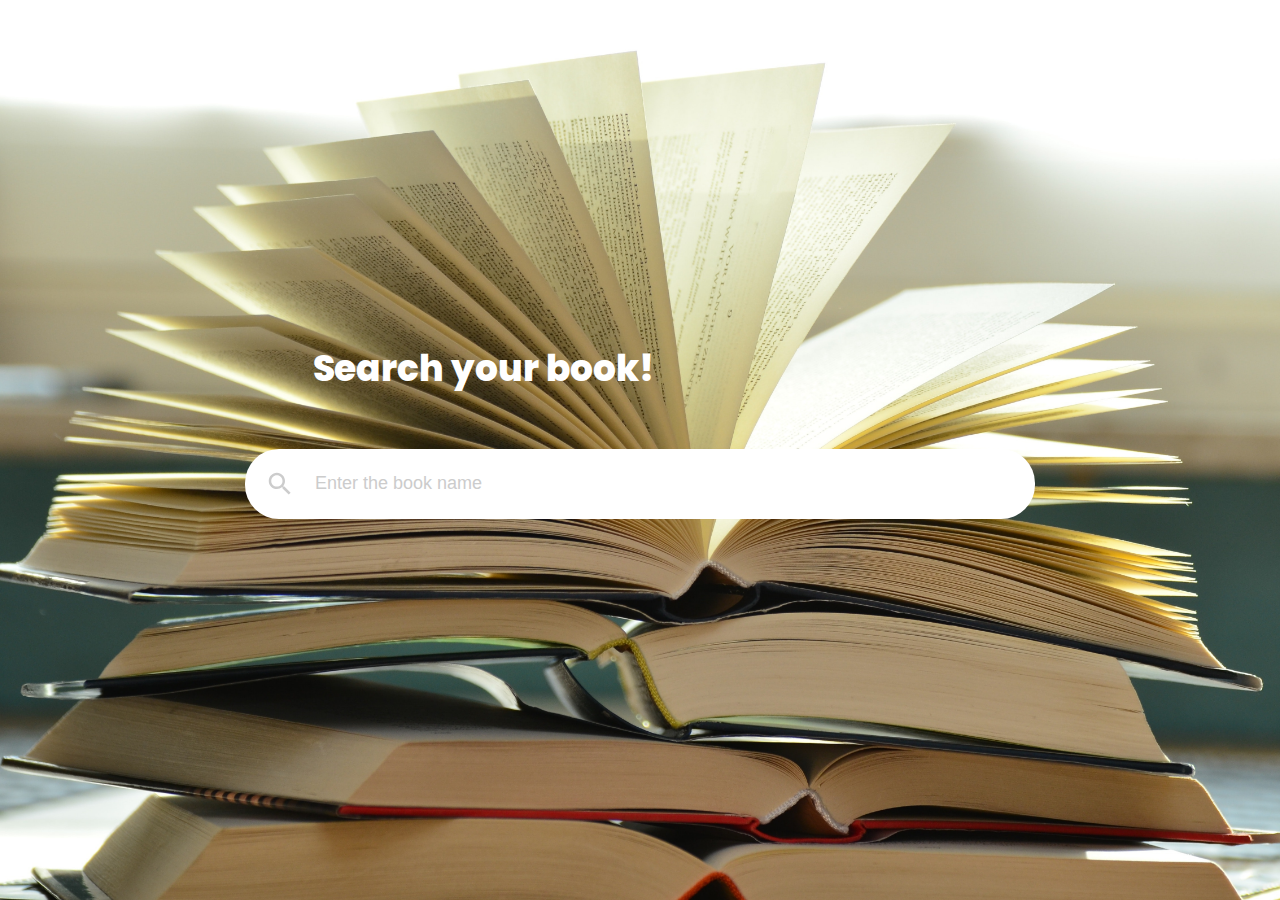
<file: templates/index.html>
<html>
  <head>
    <title>BOOK Analysis</title>
    <meta http-equiv="Content-Type" content="text/html; charset=UTF-8" />
    <meta name="viewport" content="width=device-width, initial-scale=1" />
    <meta http-equiv="X-UA-Compatible" content="IE=edge" />
    <meta name="author" content="colorlib.com">
    <link href="https://fonts.googleapis.com/css?family=Poppins:400,800" rel="stylesheet" />
    <link href="../static/css/main1.css" rel="stylesheet" />
  </head>
  <body>
    <div class="s006">
      <form method ='post' action="/">
        <fieldset>
          <legend style="width: 100%;
    text-align: left;padding-left: 68px;">Search your book!</legend>
          <div class="inner-form">
            <div class="input-field">
              <button class="btn-search" type="submit">
                <svg xmlns="http://www.w3.org/2000/svg" width="24" height="24" viewBox="0 0 24 24">
                  <path d="M15.5 14h-.79l-.28-.27C15.41 12.59 16 11.11 16 9.5 16 5.91 13.09 3 9.5 3S3 5.91 3 9.5 5.91 16 9.5 16c1.61 0 3.09-.59 4.23-1.57l.27.28v.79l5 4.99L20.49 19l-4.99-5zm-6 0C7.01 14 5 11.99 5 9.5S7.01 5 9.5 5 14 7.01 14 9.5 11.99 14 9.5 14z"></path>
                </svg>
              </button>
              <input id="search" type="text" placeholder="Enter the book name" name="book_name" />
            </div>
          </div>
          <div class="suggestion-wrap">
          </div>
        </fieldset>
      </form>
    </div>
  </body><!-- This templates was made by Colorlib (https://colorlib.com) -->
</html>
</file>
<file: static/css/main1.css>
html {
  line-height: 1.15;
  /* 1 */
  -ms-text-size-adjust: 100%;
  /* 2 */
  -webkit-text-size-adjust: 100%;
  /* 2 */
}

/* Sections
   ========================================================================== */
/**
 * Remove the margin in all browsers (opinionated).
 */
body {
  margin: 0;
}

/**
 * Add the correct display in IE 9-.
 */
article,
aside,
footer,
header,
nav,
section {
  display: block;
}

/**
 * Correct the font size and margin on `h1` elements within `section` and
 * `article` contexts in Chrome, Firefox, and Safari.
 */
h1 {
  font-size: 2em;
  margin: 0.67em 0;
}

/* Grouping content
   ========================================================================== */
/**
 * Add the correct display in IE 9-.
 * 1. Add the correct display in IE.
 */
figcaption,
figure,
main {
  /* 1 */
  display: block;
}

/**
 * Add the correct margin in IE 8.
 */
figure {
  margin: 1em 40px;
}

/**
 * 1. Add the correct box sizing in Firefox.
 * 2. Show the overflow in Edge and IE.
 */
hr {
  box-sizing: content-box;
  /* 1 */
  height: 0;
  /* 1 */
  overflow: visible;
  /* 2 */
}

/**
 * 1. Correct the inheritance and scaling of font size in all browsers.
 * 2. Correct the odd `em` font sizing in all browsers.
 */
pre {
  font-family: monospace, monospace;
  /* 1 */
  font-size: 1em;
  /* 2 */
}

/* Text-level semantics
   ========================================================================== */
/**
 * 1. Remove the gray background on active links in IE 10.
 * 2. Remove gaps in links underline in iOS 8+ and Safari 8+.
 */
a {
  background-color: transparent;
  /* 1 */
  -webkit-text-decoration-skip: objects;
  /* 2 */
}

/**
 * 1. Remove the bottom border in Chrome 57- and Firefox 39-.
 * 2. Add the correct text decoration in Chrome, Edge, IE, Opera, and Safari.
 */
abbr[title] {
  border-bottom: none;
  /* 1 */
  text-decoration: underline;
  /* 2 */
  text-decoration: underline dotted;
  /* 2 */
}

/**
 * Prevent the duplicate application of `bolder` by the next rule in Safari 6.
 */
b,
strong {
  font-weight: inherit;
}

/**
 * Add the correct font weight in Chrome, Edge, and Safari.
 */
b,
strong {
  font-weight: bolder;
}

/**
 * 1. Correct the inheritance and scaling of font size in all browsers.
 * 2. Correct the odd `em` font sizing in all browsers.
 */
code,
kbd,
samp {
  font-family: monospace, monospace;
  /* 1 */
  font-size: 1em;
  /* 2 */
}

/**
 * Add the correct font style in Android 4.3-.
 */
dfn {
  font-style: italic;
}

/**
 * Add the correct background and color in IE 9-.
 */
mark {
  background-color: #ff0;
  color: #000;
}

/**
 * Add the correct font size in all browsers.
 */
small {
  font-size: 80%;
}

/**
 * Prevent `sub` and `sup` elements from affecting the line height in
 * all browsers.
 */
sub,
sup {
  font-size: 75%;
  line-height: 0;
  position: relative;
  vertical-align: baseline;
}

sub {
  bottom: -0.25em;
}

sup {
  top: -0.5em;
}

/* Embedded content
   ========================================================================== */
/**
 * Add the correct display in IE 9-.
 */
audio,
video {
  display: inline-block;
}

/**
 * Add the correct display in iOS 4-7.
 */
audio:not([controls]) {
  display: none;
  height: 0;
}

/**
 * Remove the border on images inside links in IE 10-.
 */
img {
  border-style: none;
}

/**
 * Hide the overflow in IE.
 */
svg:not(:root) {
  overflow: hidden;
}

/* Forms
   ========================================================================== */
/**
 * 1. Change the font styles in all browsers (opinionated).
 * 2. Remove the margin in Firefox and Safari.
 */
button,
input,
optgroup,
select,
textarea {
  font-family: sans-serif;
  /* 1 */
  font-size: 100%;
  /* 1 */
  line-height: 1.15;
  /* 1 */
  margin: 0;
  /* 2 */
}

/**
 * Show the overflow in IE.
 * 1. Show the overflow in Edge.
 */
button,
input {
  /* 1 */
  overflow: visible;
}

/**
 * Remove the inheritance of text transform in Edge, Firefox, and IE.
 * 1. Remove the inheritance of text transform in Firefox.
 */
button,
select {
  /* 1 */
  text-transform: none;
}

/**
 * 1. Prevent a WebKit bug where (2) destroys native `audio` and `video`
 *    controls in Android 4.
 * 2. Correct the inability to style clickable types in iOS and Safari.
 */
button,
html [type="button"],
[type="reset"],
[type="submit"] {
  -webkit-appearance: button;
  /* 2 */
}

/**
 * Remove the inner border and padding in Firefox.
 */
button::-moz-focus-inner,
[type="button"]::-moz-focus-inner,
[type="reset"]::-moz-focus-inner,
[type="submit"]::-moz-focus-inner {
  border-style: none;
  padding: 0;
}

/**
 * Restore the focus styles unset by the previous rule.
 */
button:-moz-focusring,
[type="button"]:-moz-focusring,
[type="reset"]:-moz-focusring,
[type="submit"]:-moz-focusring {
  outline: 1px dotted ButtonText;
}

/**
 * Correct the padding in Firefox.
 */
fieldset {
  padding: 0.35em 0.75em 0.625em;
}

/**
 * 1. Correct the text wrapping in Edge and IE.
 * 2. Correct the color inheritance from `fieldset` elements in IE.
 * 3. Remove the padding so developers are not caught out when they zero out
 *    `fieldset` elements in all browsers.
 */
legend {
  box-sizing: border-box;
  /* 1 */
  color: inherit;
  /* 2 */
  display: table;
  /* 1 */
  max-width: 100%;
  /* 1 */
  padding: 0;
  /* 3 */
  white-space: normal;
  /* 1 */
}

/**
 * 1. Add the correct display in IE 9-.
 * 2. Add the correct vertical alignment in Chrome, Firefox, and Opera.
 */
progress {
  display: inline-block;
  /* 1 */
  vertical-align: baseline;
  /* 2 */
}

/**
 * Remove the default vertical scrollbar in IE.
 */
textarea {
  overflow: auto;
}

/**
 * 1. Add the correct box sizing in IE 10-.
 * 2. Remove the padding in IE 10-.
 */
[type="checkbox"],
[type="radio"] {
  box-sizing: border-box;
  /* 1 */
  padding: 0;
  /* 2 */
}

/**
 * Correct the cursor style of increment and decrement buttons in Chrome.
 */
[type="number"]::-webkit-inner-spin-button,
[type="number"]::-webkit-outer-spin-button {
  height: auto;
}

/**
 * 1. Correct the odd appearance in Chrome and Safari.
 * 2. Correct the outline style in Safari.
 */
[type="search"] {
  -webkit-appearance: textfield;
  /* 1 */
  outline-offset: -2px;
  /* 2 */
}

/**
 * Remove the inner padding and cancel buttons in Chrome and Safari on macOS.
 */
[type="search"]::-webkit-search-cancel-button,
[type="search"]::-webkit-search-decoration {
  -webkit-appearance: none;
}

/**
 * 1. Correct the inability to style clickable types in iOS and Safari.
 * 2. Change font properties to `inherit` in Safari.
 */
::-webkit-file-upload-button {
  -webkit-appearance: button;
  /* 1 */
  font: inherit;
  /* 2 */
}

/* Interactive
   ========================================================================== */
/*
 * Add the correct display in IE 9-.
 * 1. Add the correct display in Edge, IE, and Firefox.
 */
details,
menu {
  display: block;
}

/*
 * Add the correct display in all browsers.
 */
summary {
  display: list-item;
}

/* Scripting
   ========================================================================== */
/**
 * Add the correct display in IE 9-.
 */
canvas {
  display: inline-block;
}

/**
 * Add the correct display in IE.
 */
template {
  display: none;
}

/* Hidden
   ========================================================================== */
/**
 * Add the correct display in IE 10-.
 */
[hidden] {
  display: none;
}

html {
  height: 100%;
}

fieldset {
  margin: 0;
  padding: 0;
  -webkit-margin-start: 0;
  -webkit-margin-end: 0;
  -webkit-padding-before: 0;
  -webkit-padding-start: 0;
  -webkit-padding-end: 0;
  -webkit-padding-after: 0;
  border: 0;
}

legend {
  margin: 0;
  padding: 0;
  display: block;
  -webkit-padding-start: 0;
  -webkit-padding-end: 0;
}

/*===============================
=            Choices            =
===============================*/
.choices {
  position: relative;
  margin-bottom: 24px;
  font-size: 16px;
}

.choices:focus {
  outline: none;
}

.choices:last-child {
  margin-bottom: 0;
}

.choices.is-disabled .choices__inner, .choices.is-disabled .choices__input {
  background-color: #EAEAEA;
  cursor: not-allowed;
  -webkit-user-select: none;
     -moz-user-select: none;
      -ms-user-select: none;
          user-select: none;
}

.choices.is-disabled .choices__item {
  cursor: not-allowed;
}

.choices[data-type*="select-one"] {
  cursor: pointer;
}

.choices[data-type*="select-one"] .choices__inner {
  padding-bottom: 7.5px;
}

.choices[data-type*="select-one"] .choices__input {
  display: block;
  width: 100%;
  padding: 10px;
  border-bottom: 1px solid #DDDDDD;
  background-color: #FFFFFF;
  margin: 0;
}

.choices[data-type*="select-one"] .choices__button {
  background-image: url("../../icons/cross-inverse.svg");
  padding: 0;
  background-size: 8px;
  height: 100%;
  position: absolute;
  top: 50%;
  right: 0;
  margin-top: -10px;
  margin-right: 25px;
  height: 20px;
  width: 20px;
  border-radius: 10em;
  opacity: .5;
}

.choices[data-type*="select-one"] .choices__button:hover, .choices[data-type*="select-one"] .choices__button:focus {
  opacity: 1;
}

.choices[data-type*="select-one"] .choices__button:focus {
  box-shadow: 0px 0px 0px 2px #00BCD4;
}

.choices[data-type*="select-one"]:after {
  content: "";
  height: 0;
  width: 0;
  border-style: solid;
  border-color: #333333 transparent transparent transparent;
  border-width: 5px;
  position: absolute;
  right: 11.5px;
  top: 50%;
  margin-top: -2.5px;
  pointer-events: none;
}

.choices[data-type*="select-one"].is-open:after {
  border-color: transparent transparent #333333 transparent;
  margin-top: -7.5px;
}

.choices[data-type*="select-one"][dir="rtl"]:after {
  left: 11.5px;
  right: auto;
}

.choices[data-type*="select-one"][dir="rtl"] .choices__button {
  right: auto;
  left: 0;
  margin-left: 25px;
  margin-right: 0;
}

.choices[data-type*="select-multiple"] .choices__inner, .choices[data-type*="text"] .choices__inner {
  cursor: text;
}

.choices[data-type*="select-multiple"] .choices__button, .choices[data-type*="text"] .choices__button {
  position: relative;
  display: inline-block;
  margin-top: 0;
  margin-right: -4px;
  margin-bottom: 0;
  margin-left: 8px;
  padding-left: 16px;
  border-left: 1px solid #008fa1;
  background-image: url("../../icons/cross.svg");
  background-size: 8px;
  width: 8px;
  line-height: 1;
  opacity: .75;
}

.choices[data-type*="select-multiple"] .choices__button:hover, .choices[data-type*="select-multiple"] .choices__button:focus, .choices[data-type*="text"] .choices__button:hover, .choices[data-type*="text"] .choices__button:focus {
  opacity: 1;
}

.choices__inner {
  display: inline-block;
  vertical-align: top;
  width: 100%;
  background-color: #f9f9f9;
  padding: 7.5px 7.5px 3.75px;
  border: 1px solid #DDDDDD;
  border-radius: 2.5px;
  font-size: 14px;
  min-height: 44px;
  overflow: hidden;
}

.is-focused .choices__inner, .is-open .choices__inner {
  border-color: #b7b7b7;
}

.is-open .choices__inner {
  border-radius: 2.5px 2.5px 0 0;
}

.is-flipped.is-open .choices__inner {
  border-radius: 0 0 2.5px 2.5px;
}

.choices__list {
  margin: 0;
  padding-left: 0;
  list-style: none;
}

.choices__list--single {
  display: inline-block;
  padding: 4px 16px 4px 4px;
  width: 100%;
}

[dir="rtl"] .choices__list--single {
  padding-right: 4px;
  padding-left: 16px;
}

.choices__list--single .choices__item {
  width: 100%;
}

.choices__list--multiple {
  display: inline;
}

.choices__list--multiple .choices__item {
  display: inline-block;
  vertical-align: middle;
  border-radius: 20px;
  padding: 4px 10px;
  font-size: 12px;
  font-weight: 500;
  margin-right: 3.75px;
  margin-bottom: 3.75px;
  background-color: #00BCD4;
  border: 1px solid #00a5bb;
  color: #FFFFFF;
  word-break: break-all;
}

.choices__list--multiple .choices__item[data-deletable] {
  padding-right: 5px;
}

[dir="rtl"] .choices__list--multiple .choices__item {
  margin-right: 0;
  margin-left: 3.75px;
}

.choices__list--multiple .choices__item.is-highlighted {
  background-color: #00a5bb;
  border: 1px solid #008fa1;
}

.is-disabled .choices__list--multiple .choices__item {
  background-color: #aaaaaa;
  border: 1px solid #919191;
}

.choices__list--dropdown {
  display: none;
  z-index: 1;
  position: absolute;
  width: 100%;
  background-color: #FFFFFF;
  border: 1px solid #DDDDDD;
  top: 100%;
  margin-top: -1px;
  border-bottom-left-radius: 2.5px;
  border-bottom-right-radius: 2.5px;
  overflow: hidden;
  word-break: break-all;
}

.choices__list--dropdown.is-active {
  display: block;
}

.is-open .choices__list--dropdown {
  border-color: #b7b7b7;
}

.is-flipped .choices__list--dropdown {
  top: auto;
  bottom: 100%;
  margin-top: 0;
  margin-bottom: -1px;
  border-radius: .25rem .25rem 0 0;
}

.choices__list--dropdown .choices__list {
  position: relative;
  max-height: 300px;
  overflow: auto;
  -webkit-overflow-scrolling: touch;
  will-change: scroll-position;
}

.choices__list--dropdown .choices__item {
  position: relative;
  padding: 10px;
  font-size: 14px;
}

[dir="rtl"] .choices__list--dropdown .choices__item {
  text-align: right;
}

@media (min-width: 640px) {
  .choices__list--dropdown .choices__item--selectable {
    padding-right: 100px;
  }
  .choices__list--dropdown .choices__item--selectable:after {
    content: attr(data-select-text);
    font-size: 12px;
    opacity: 0;
    position: absolute;
    right: 10px;
    top: 50%;
    transform: translateY(-50%);
  }
  [dir="rtl"] .choices__list--dropdown .choices__item--selectable {
    text-align: right;
    padding-left: 100px;
    padding-right: 10px;
  }
  [dir="rtl"] .choices__list--dropdown .choices__item--selectable:after {
    right: auto;
    left: 10px;
  }
}

.choices__list--dropdown .choices__item--selectable.is-highlighted {
  background-color: #f2f2f2;
}

.choices__list--dropdown .choices__item--selectable.is-highlighted:after {
  opacity: .5;
}

.choices__item {
  cursor: default;
}

.choices__item--selectable {
  cursor: pointer;
}

.choices__item--disabled {
  cursor: not-allowed;
  -webkit-user-select: none;
     -moz-user-select: none;
      -ms-user-select: none;
          user-select: none;
  opacity: .5;
}

.choices__heading {
  font-weight: 600;
  font-size: 12px;
  padding: 10px;
  border-bottom: 1px solid #f7f7f7;
  color: gray;
}

.choices__button {
  text-indent: -9999px;
  -webkit-appearance: none;
  -moz-appearance: none;
       appearance: none;
  border: 0;
  background-color: transparent;
  background-repeat: no-repeat;
  background-position: center;
  cursor: pointer;
}

.choices__button:focus {
  outline: none;
}

.choices__input {
  display: inline-block;
  vertical-align: baseline;
  background-color: #f9f9f9;
  font-size: 14px;
  margin-bottom: 5px;
  border: 0;
  border-radius: 0;
  max-width: 100%;
  padding: 4px 0 4px 2px;
}

.choices__input:focus {
  outline: 0;
}

[dir="rtl"] .choices__input {
  padding-right: 2px;
  padding-left: 0;
}

.choices__placeholder {
  opacity: .5;
}

/*=====  End of Choices  ======*/
* {
  box-sizing: border-box;
}

.s006 {
  min-height: 100vh;
  display: -ms-flexbox;
  display: flex;
  -ms-flex-pack: center;
      justify-content: center;
  -ms-flex-align: center;
      align-items: center;
  font-family: 'Poppins', sans-serif;
  background: url("../bg.jpg");
  background-size: cover;
  background-position: center center;
  padding: 15px;
}

.s006 form {
  width: 100%;
  max-width: 790px;
}

.s006 form legend {
  font-size: 36px;
  color: #fff;
  font-weight: 800;
  text-align: center;
  margin-bottom: 59px;
}

.s006 form .inner-form {
  width: 100%;
  margin-bottom: 17px;
}

.s006 form .inner-form .input-field {
  height: 70px;
  width: 100%;
  position: relative;
}

.s006 form .inner-form .input-field input {
  height: 100%;
  width: 100%;
  background: transparent;
  border: 0;
  background: #fff;
  display: block;
  width: 100%;
  padding: 10px 32px 10px 70px;
  font-size: 18px;
  color: #666;
  border-radius: 34px;
}

.s006 form .inner-form .input-field input.placeholder {
  color: #ccc;
  font-size: 18px;
}

.s006 form .inner-form .input-field input:-moz-placeholder {
  color: #ccc;
  font-size: 18px;
}

.s006 form .inner-form .input-field input::-webkit-input-placeholder {
  color: #ccc;
  font-size: 18px;
}

.s006 form .inner-form .input-field input:hover, .s006 form .inner-form .input-field input:focus {
  box-shadow: none;
  outline: 0;
}

.s006 form .inner-form .input-field .btn-search {
  width: 70px;
  display: -ms-flexbox;
  display: flex;
  -ms-flex-align: center;
      align-items: center;
  position: absolute;
  left: 0;
  height: 100%;
  background: transparent;
  border: 0;
  padding: 0;
  cursor: pointer;
  display: flex;
  -ms-flex-pack: center;
      justify-content: center;
  align-items: center;
}

.s006 form .inner-form .input-field .btn-search svg {
  fill: #ccc;
  width: 30px;
  height: 30px;
  transition: all .2s ease-out, color .2s ease-out;
}

.s006 form .inner-form .input-field .btn-search:hover, .s006 form .inner-form .input-field .btn-search:focus {
  outline: 0;
  box-shadow: none;
}

.s006 form .inner-form .input-field .btn-search:hover svg, .s006 form .inner-form .input-field .btn-search:focus svg {
  fill: #666;
}

.s006 form .suggestion-wrap {
  padding: 0 15px;
}

.s006 form .suggestion-wrap span {
  font-size: 14px;
  font-family: 'Helvetica', sans-serif;
  display: inline-block;
  background: rgba(0, 0, 0, 0.6);
  padding: 0 15px;
  line-height: 32px;
  color: #fff;
  border-radius: 16px;
  margin-right: 10px;
  margin-bottom: 10px;
}

@media screen and (max-width: 767px) {
  .s006 form .inner-form .input-field {
    margin-bottom: 20px;
    height: 50px;
  }
  .s006 form .inner-form .input-field input {
    padding-left: 55px;
    font-size: 16px;
  }
  .s006 form .inner-form .input-field .btn-search svg {
    width: 26px;
    height: 26px;
  }
}
</file>
